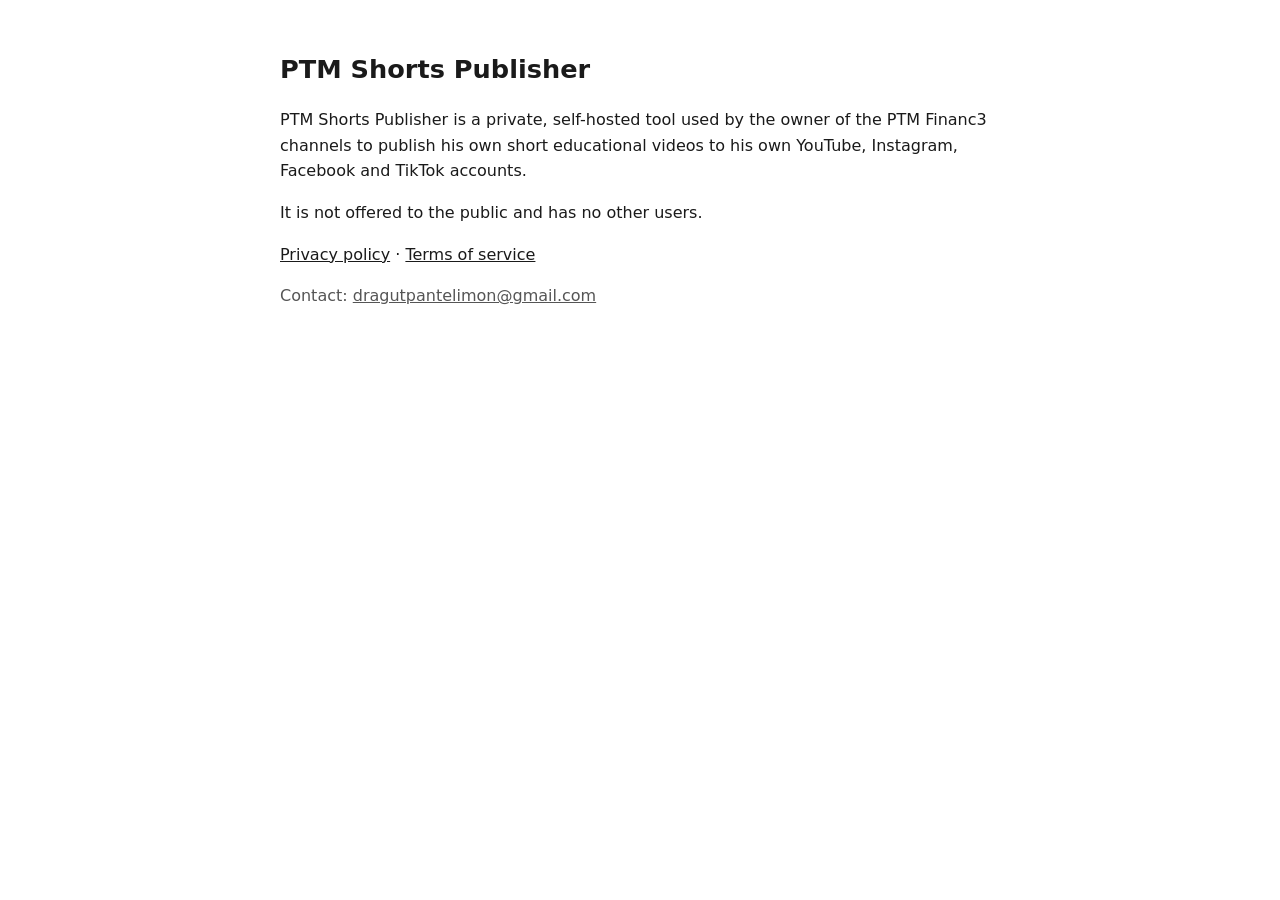
<file: index.html>
<!doctype html><html lang="en"><head><meta charset="utf-8"><meta name="viewport" content="width=device-width,initial-scale=1">
<title>PTM Shorts Publisher</title><link rel="stylesheet" href="style.css"></head><body>
<h1>PTM Shorts Publisher</h1>
<p>PTM Shorts Publisher is a private, self-hosted tool used by the owner of the PTM Financ3 channels to publish his own short educational videos to his own YouTube, Instagram, Facebook and TikTok accounts.</p>
<p>It is not offered to the public and has no other users.</p>
<p><a href="privacy.html">Privacy policy</a> · <a href="terms.html">Terms of service</a></p>
<footer><p>Contact: <a href="mailto:dragutpantelimon@gmail.com">dragutpantelimon@gmail.com</a></p></footer>
</body></html>
</file>
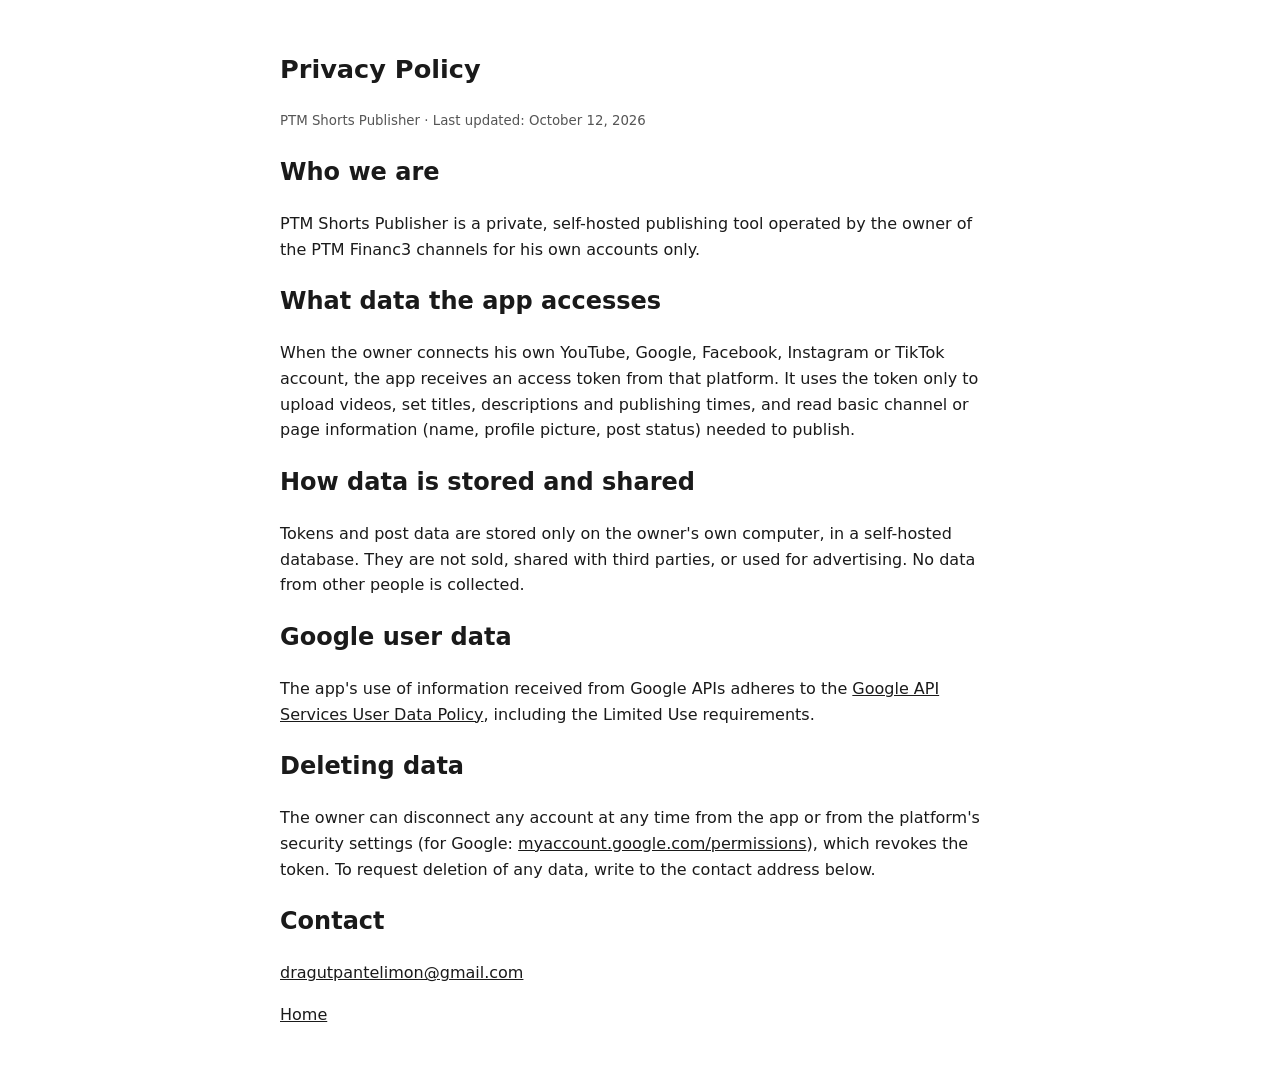
<file: privacy.html>
<!doctype html><html lang="en"><head><meta charset="utf-8"><meta name="viewport" content="width=device-width,initial-scale=1">
<title>Privacy Policy</title><link rel="stylesheet" href="style.css"></head><body>
<h1>Privacy Policy</h1><small>PTM Shorts Publisher · Last updated: October 12, 2026</small>
<h2>Who we are</h2><p>PTM Shorts Publisher is a private, self-hosted publishing tool operated by the owner of the PTM Financ3 channels for his own accounts only.</p>
<h2>What data the app accesses</h2>
<p>When the owner connects his own YouTube, Google, Facebook, Instagram or TikTok account, the app receives an access token from that platform. It uses the token only to upload videos, set titles, descriptions and publishing times, and read basic channel or page information (name, profile picture, post status) needed to publish.</p>
<h2>How data is stored and shared</h2>
<p>Tokens and post data are stored only on the owner's own computer, in a self-hosted database. They are not sold, shared with third parties, or used for advertising. No data from other people is collected.</p>
<h2>Google user data</h2>
<p>The app's use of information received from Google APIs adheres to the <a href="https://developers.google.com/terms/api-services-user-data-policy">Google API Services User Data Policy</a>, including the Limited Use requirements.</p>
<h2>Deleting data</h2>
<p>The owner can disconnect any account at any time from the app or from the platform's security settings (for Google: <a href="https://myaccount.google.com/permissions">myaccount.google.com/permissions</a>), which revokes the token. To request deletion of any data, write to the contact address below.</p>
<h2>Contact</h2><p><a href="mailto:dragutpantelimon@gmail.com">dragutpantelimon@gmail.com</a></p>
<p><a href="index.html">Home</a></p></body></html>
</file>
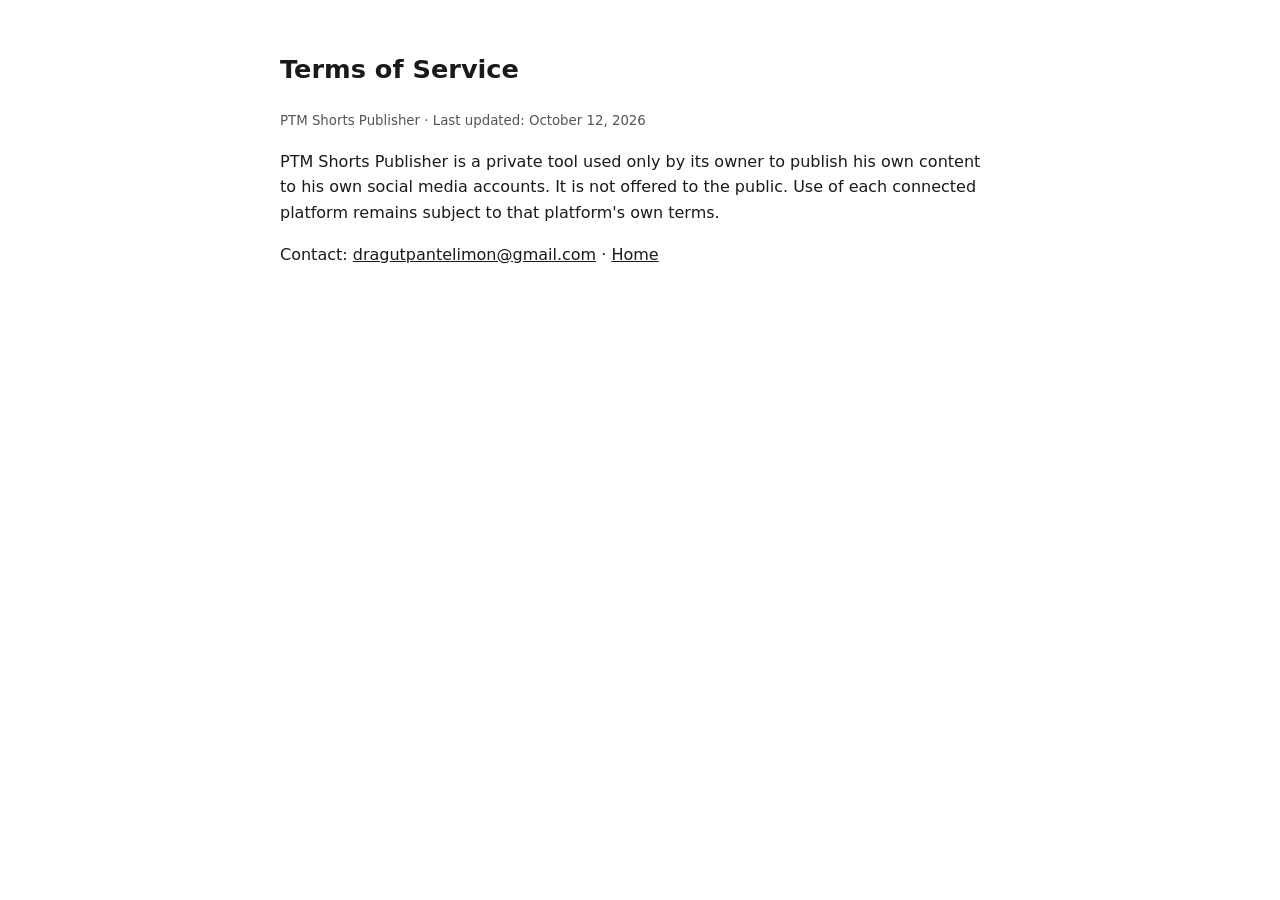
<file: terms.html>
<!doctype html><html lang="en"><head><meta charset="utf-8"><meta name="viewport" content="width=device-width,initial-scale=1">
<title>Terms of Service</title><link rel="stylesheet" href="style.css"></head><body>
<h1>Terms of Service</h1><small>PTM Shorts Publisher · Last updated: October 12, 2026</small>
<p>PTM Shorts Publisher is a private tool used only by its owner to publish his own content to his own social media accounts. It is not offered to the public. Use of each connected platform remains subject to that platform's own terms.</p>
<p>Contact: <a href="mailto:dragutpantelimon@gmail.com">dragutpantelimon@gmail.com</a> · <a href="index.html">Home</a></p></body></html>
</file>
<file: style.css>
:root{color-scheme:light dark;--bg:#fff;--fg:#1a1a1a;--mut:#555}
@media (prefers-color-scheme:dark){:root{--bg:#111;--fg:#eee;--mut:#aaa}}
body{background:var(--bg);color:var(--fg);font:16px/1.6 system-ui,sans-serif;max-width:720px;margin:0 auto;padding:32px 16px}
h1{font-size:1.6em}small,footer{color:var(--mut)}a{color:inherit}
</file>
